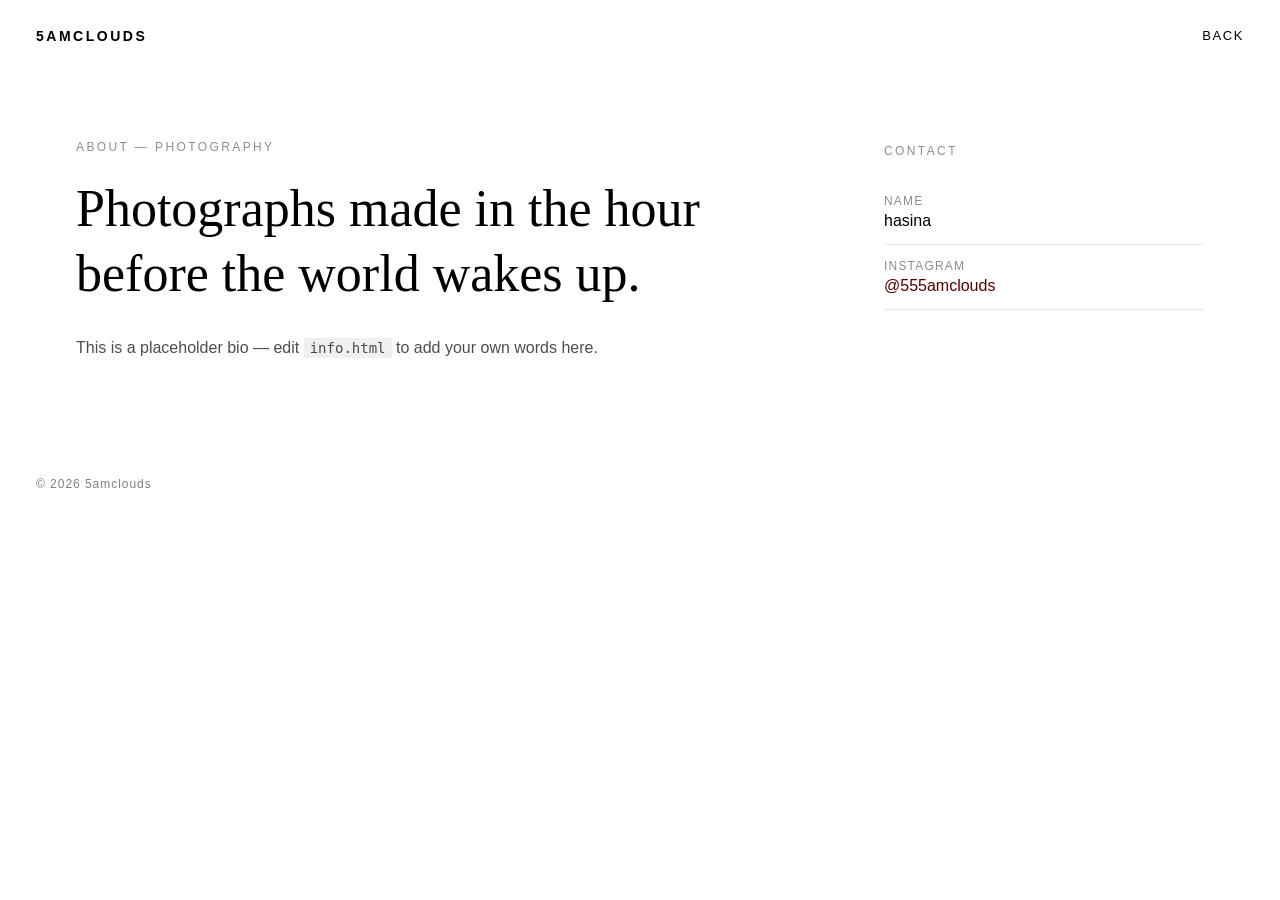
<file: info.html>
<!DOCTYPE html>
<html lang="en">
<head>
<meta charset="UTF-8" />
<meta name="viewport" content="width=device-width, initial-scale=1.0" />
<title>Info — 5amclouds</title>
<link rel="stylesheet" href="css/style.css" />
</head>
<body class="info-body">
  <header class="chrome-header">
    <span class="brand-mark">5AMCLOUDS</span>
    <a href="index.html" class="info-link">Back</a>
  </header>

  <main class="info-main">
    <div class="info-left">
      <p class="info-label">About &mdash; Photography</p>
      <h1 class="info-headline">Photographs made in the hour<br />before the world wakes up.</h1>
      <p class="info-body-text">
        This is a placeholder bio &mdash; edit <code>info.html</code> to add your own words here.
      </p>
    </div>

    <div class="info-right">
      <p class="info-label">Contact</p>
      <div class="info-contact-row">
        <span class="info-contact-label">Name</span>
        <span class="info-contact-value">hasina</span>
      </div>
      <div class="info-contact-row">
        <span class="info-contact-label">Instagram</span>
        <a class="info-contact-value info-contact-link" href="https://instagram.com/555amclouds" target="_blank" rel="noopener">@555amclouds</a>
      </div>
    </div>
  </main>

  <footer class="chrome-footer info-footer">
    <p>&copy; <span id="year"></span> 5amclouds</p>
  </footer>

  <script>document.getElementById('year').textContent = new Date().getFullYear();</script>
</body>
</html>
</file>
<file: css/style.css>
:root {
  --white: #ffffff;
  --black: #000000;
  --maroon: #580000;
  --maroon-light: #8a1a1a;
  --shadow: rgba(0, 0, 0, 0.35);
  --serif: Georgia, 'Times New Roman', Times, serif;
  --sans: 'Helvetica Neue', Arial, sans-serif;
}

* { box-sizing: border-box; }

html, body {
  margin: 0;
  padding: 0;
  width: 100%;
  height: 100%;
  background: var(--white);
  color: var(--black);
  font-family: var(--sans);
  overflow: hidden;
}

body.info-body { overflow: auto; }

/* ---------- Loading Screen ---------- */
.loader {
  position: fixed;
  inset: 0;
  background: var(--black);
  color: var(--white);
  display: flex;
  flex-direction: column;
  align-items: center;
  justify-content: center;
  z-index: 1000;
  transition: opacity 0.9s cubic-bezier(0.4, 0, 0.2, 1), visibility 0.9s;
}

.loader.hidden {
  opacity: 0;
  visibility: hidden;
  pointer-events: none;
}

.ascii-text {
  font-family: 'Courier New', monospace;
  font-weight: bold;
  font-size: clamp(14px, 4vw, 34px);
  letter-spacing: 0.35em;
  color: var(--white);
  margin: 0 0 40px 0;
  white-space: pre;
  text-align: center;
}

.ascii-text .noise {
  color: rgba(255, 255, 255, 0.25);
}

.loader-bottom {
  display: flex;
  flex-direction: column;
  align-items: center;
  gap: 14px;
  width: 220px;
}

.loader-bar {
  width: 100%;
  height: 2px;
  background: rgba(255, 255, 255, 0.15);
}

.loader-bar-fill {
  height: 100%;
  width: 0%;
  background: var(--white);
  transition: width 0.15s linear;
}

.loader-percent {
  font-family: 'Courier New', monospace;
  font-size: 13px;
  letter-spacing: 0.2em;
  color: rgba(255, 255, 255, 0.8);
}

/* ---------- Site chrome ---------- */
.site {
  position: fixed;
  inset: 0;
  opacity: 0;
  transition: opacity 1s ease;
}

.site.visible { opacity: 1; }

.chrome-header {
  position: fixed;
  top: 0;
  left: 0;
  right: 0;
  display: flex;
  align-items: center;
  justify-content: space-between;
  padding: 28px 36px;
  z-index: 20;
  pointer-events: none;
}

.chrome-header > * { pointer-events: auto; }

.brand-mark {
  font-family: var(--sans);
  font-weight: 800;
  font-size: 14px;
  letter-spacing: 0.18em;
  color: var(--black);
}

.info-link {
  font-family: var(--sans);
  font-size: 13px;
  letter-spacing: 0.12em;
  text-transform: uppercase;
  color: var(--black);
  text-decoration: none;
  border-bottom: 1px solid transparent;
  transition: border-color 0.25s ease, color 0.25s ease;
}

.info-link:hover {
  color: var(--maroon);
  border-color: var(--maroon);
}

.chrome-footer {
  position: fixed;
  bottom: 0;
  left: 0;
  padding: 22px 36px;
  z-index: 20;
  pointer-events: none;
}

.chrome-footer p {
  margin: 0;
  font-size: 12px;
  letter-spacing: 0.08em;
  color: rgba(0, 0, 0, 0.5);
}

#scene-canvas {
  position: fixed;
  inset: 0;
  display: block;
  cursor: pointer;
}

/* ---------- Detail Panel ---------- */
.detail {
  position: fixed;
  inset: 0;
  z-index: 50;
  opacity: 0;
  visibility: hidden;
  transition: opacity 0.5s ease, visibility 0.5s;
}

.detail.open {
  opacity: 1;
  visibility: visible;
}

.detail-scrim {
  position: absolute;
  inset: 0;
  background: rgba(0, 0, 0, 0.82);
}

.detail-close {
  position: absolute;
  top: 28px;
  right: 36px;
  background: none;
  border: none;
  color: var(--white);
  font-size: 30px;
  line-height: 1;
  cursor: pointer;
  z-index: 2;
}

.detail-close:hover { color: var(--maroon-light); }

.detail-panel {
  position: absolute;
  top: 50%;
  right: 8%;
  transform: translateY(-50%);
  max-width: 460px;
  width: 90%;
  color: var(--white);
}

.detail-category {
  margin: 0 0 14px;
  font-size: 12px;
  letter-spacing: 0.2em;
  text-transform: uppercase;
  color: var(--maroon-light);
}

.detail-title {
  margin: 0 0 20px;
  font-family: var(--serif);
  font-weight: 400;
  font-size: clamp(28px, 4vw, 40px);
  color: var(--white);
}

.detail-description {
  margin: 0 0 24px;
  font-size: 15px;
  line-height: 1.6;
  color: rgba(255, 255, 255, 0.75);
}

.detail-description:empty { display: none; }

.detail-meta {
  border-top: 1px solid rgba(255, 255, 255, 0.2);
  padding-top: 16px;
  margin-bottom: 28px;
}

.detail-meta-row {
  display: flex;
  justify-content: space-between;
  font-size: 13px;
  padding: 4px 0;
}

.detail-meta-label {
  color: rgba(255, 255, 255, 0.5);
  letter-spacing: 0.08em;
}

.detail-meta-value {
  color: var(--white);
  font-family: 'Courier New', monospace;
}

.detail-close-btn {
  background: none;
  border: 1px solid rgba(255, 255, 255, 0.5);
  color: var(--white);
  padding: 10px 22px;
  font-size: 13px;
  letter-spacing: 0.1em;
  text-transform: uppercase;
  cursor: pointer;
  transition: background 0.25s ease, border-color 0.25s ease;
}

.detail-close-btn:hover {
  background: var(--maroon);
  border-color: var(--maroon);
}

@media (max-width: 640px) {
  .detail-panel {
    right: 6%;
    left: 6%;
    max-width: none;
  }
}

/* ---------- Info Page ---------- */
.info-main {
  display: flex;
  flex-wrap: wrap;
  gap: 60px;
  max-width: 1200px;
  margin: 0 auto;
  padding: 140px 36px 100px;
}

.info-left {
  flex: 1 1 460px;
}

.info-right {
  flex: 0 1 320px;
  padding-top: 4px;
}

.info-label {
  font-size: 12px;
  letter-spacing: 0.2em;
  text-transform: uppercase;
  color: rgba(0, 0, 0, 0.45);
  margin: 0 0 22px;
}

.info-headline {
  font-family: var(--serif);
  font-weight: 400;
  font-size: clamp(30px, 5vw, 52px);
  line-height: 1.25;
  margin: 0 0 28px;
  color: var(--black);
}

.info-body-text {
  font-size: 16px;
  line-height: 1.7;
  color: rgba(0, 0, 0, 0.7);
  max-width: 640px;
}

.info-body-text code {
  background: rgba(0, 0, 0, 0.06);
  padding: 2px 6px;
  font-size: 14px;
}

.info-contact-row {
  display: flex;
  flex-direction: column;
  gap: 4px;
  padding: 14px 0;
  border-bottom: 1px solid rgba(0, 0, 0, 0.1);
}

.info-contact-label {
  font-size: 12px;
  letter-spacing: 0.1em;
  text-transform: uppercase;
  color: rgba(0, 0, 0, 0.45);
}

.info-contact-value {
  font-size: 16px;
  color: var(--black);
}

.info-contact-link {
  color: var(--maroon);
  text-decoration: none;
}

.info-contact-link:hover {
  text-decoration: underline;
}

.info-footer {
  position: static;
  padding: 0 36px 60px;
}

@media (max-width: 640px) {
  .info-main { padding-top: 110px; }
}
</file>
